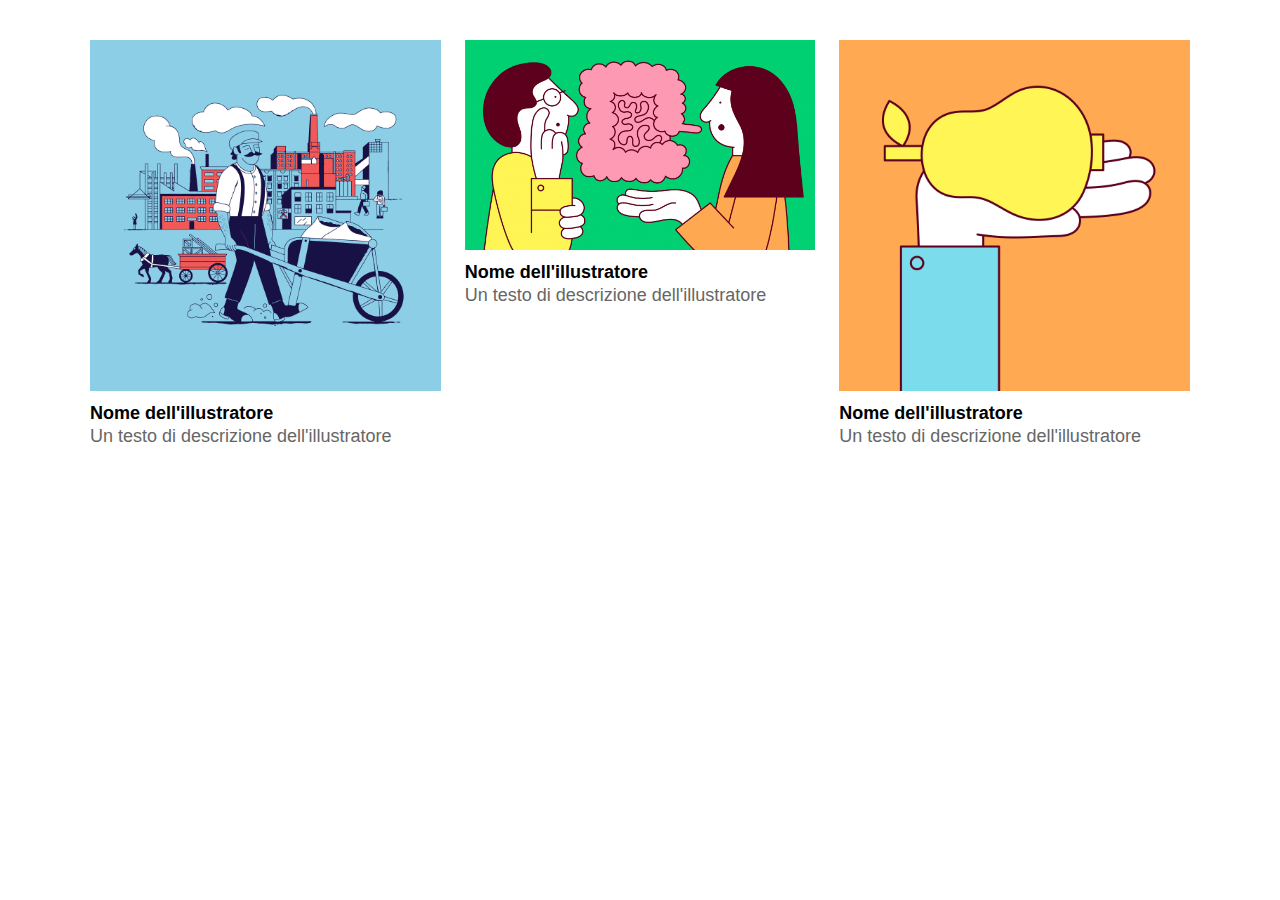
<file: utility/griglia/index.html>
<!DOCTYPE html>
<html lang="en">
<head>
    <meta charset="UTF-8">
    <meta http-equiv="X-UA-Compatible" content="IE=edge">
    <meta name="viewport" content="width=device-width, initial-scale=1.0">
    <link rel="stylesheet" href="css/style.css">
    <title>Document</title>
</head>
<body>
    <main>
        <section class="grid">
            <div class="card">
                <div class="immagine">
                    <a href="pagina.html"><img src="img/uno.jpg" alt="Immagine dell'illustratore"></a>
                </div>
                <div class="testo">
                    <h2>Nome dell'illustratore</h2>
                    <p>Un testo di descrizione dell'illustratore</p>
                </div>
            </div>
            <div class="card">
                <div class="immagine">
                    <a href="pagina.html"><img src="img/due.jpg" alt="Immagine dell'illustratore"></a>
                </div>
                <div class="testo">
                    <h2>Nome dell'illustratore</h2>
                    <p>Un testo di descrizione dell'illustratore</p>
                </div>
            </div>
            <div class="card">
                <div class="immagine">
                    <a href="pagina.html"><img src="img/tre.jpg" alt="Immagine dell'illustratore"></a>
                </div>
                <div class="testo">
                    <h2>Nome dell'illustratore</h2>
                    <p>Un testo di descrizione dell'illustratore</p>
                </div>
            </div>
        </section>
    </main>
</body>
</html>
</file>
<file: utility/griglia/css/style.css>
body {
    font-family: -apple-system, BlinkMacSystemFont, "Segoe UI", Roboto, Helvetica, Arial, sans-serif, "Apple Color Emoji", "Segoe UI Emoji", "Segoe UI Symbol";
    margin:0;
}

h1, h2, h3, h4, h5, h6, p, ul, li {
    margin: 0;
    padding: 0;
}

img {
    max-width: 100%;
    display: block;
}

p {
    margin: 0;
    font-size: 21px;
    line-height: 1.4;
    margin-bottom: 1.4rem;
}

main {
    max-width: 1100px;
    margin: auto;
    padding: 0 16px;
}

main section.grid {
    margin: 40px auto;
    display: grid;
    grid-template-columns: repeat(auto-fit, minmax(350px, 1fr));
    /* grid-template-columns: 1fr 1fr 1fr; */
    gap: 24px;
}

main section.grid .card img {
    margin-bottom: 12px;
}

main section.grid p, main section.grid h2 {
    font-size: 18px;
}

main section.grid p {
    color: #666;
}
</file>
